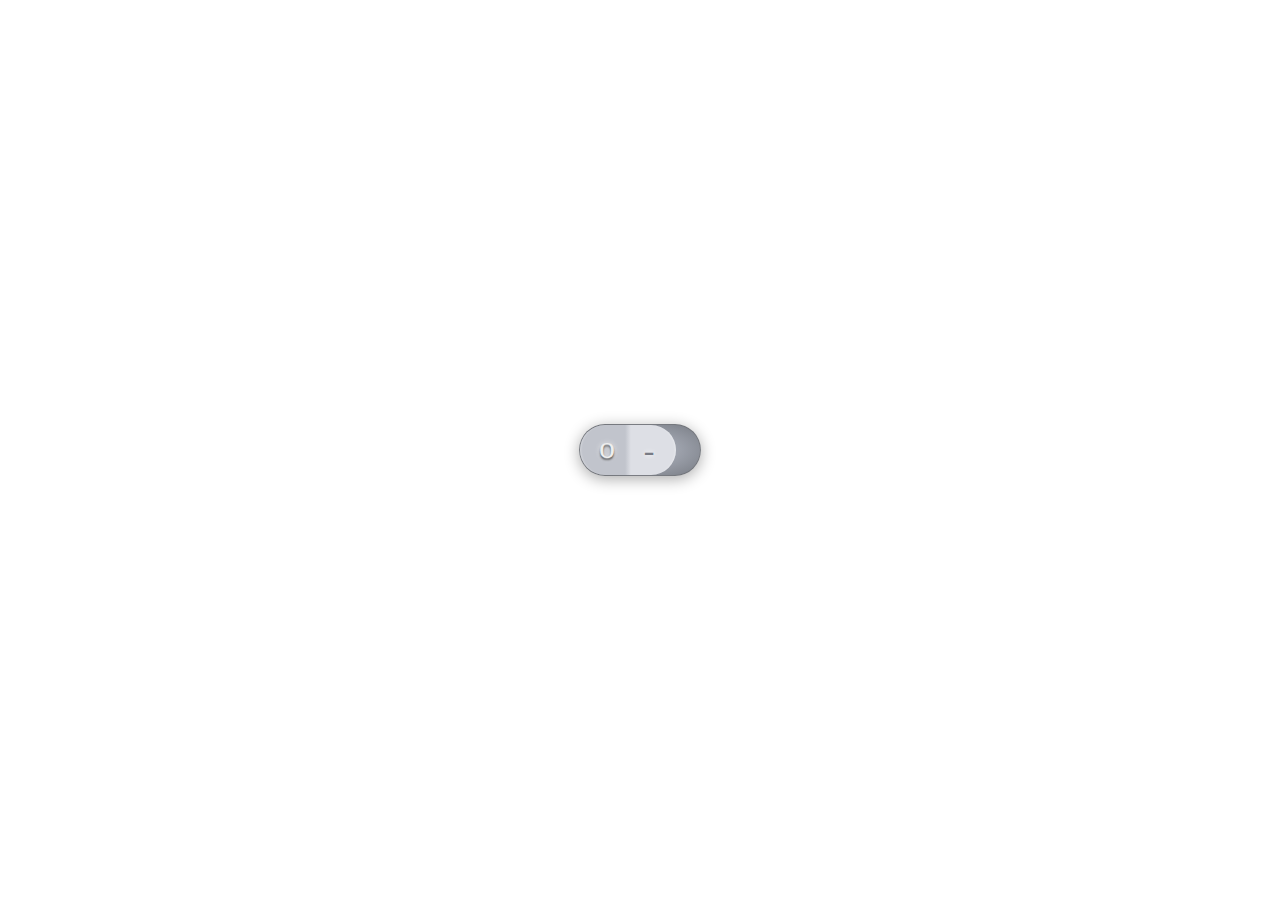
<file: Dark Mode/index.html>
<!DOCTYPE html>
<html lang="en">
<head>
    <meta charset="UTF-8">
    <meta name="viewport" content="width=device-width, initial-scale=1.0">
    <title>Dark Mode</title>
    <link rel="stylesheet" href="style.css">
</head>
<body>
    
    <div class="container">
        <div class="switch">
            <input type="checkbox" name="" id="switch">
            <label for="switch">
                <button></button>
            </label>
        </div>
    </div>

    <script>
        const switchInput = document.getElementById('switch');
        const container = document.querySelector('.container');

        switchInput.addEventListener ('change', () => {
            const audio = new Audio('switch-1.mp3');
            audio.play();
            container.classList.toggle('darkTheme');
        })

    </script>

</body>
</html>
</file>
<file: Dark Mode/style.css>
body {
    margin: 0;
}

.container {
    height: 100vh;
    display: flex;
    justify-content: center;
    align-items: center;
}

.switch input {
    display: none;
}

.switch label {
    display: block;
    width: 120px;
    height: 50px;
    background: radial-gradient(#bbc0cc, #787c84);
    border: 1px solid #5555;
    border-radius: 40px;
    box-shadow: 0 3px 15px #0005;
    cursor: pointer;
}

.switch label button {
    pointer-events: none;
    width: 80%;
    height: 100%;
    border-radius: inherit;
    border: none;
    background: linear-gradient(to right, #c1c4cc 47%, #dddfe5 53%);
    box-shadow: inset -2px 0 2px -1px #fff5, inset 2px 0 2px -1px #fff5;
    display: flex;
    justify-content: center;
    align-items: center;
    transition: .2s;
}

.switch label button::before,
.switch label button::after {
    font-family: Poppins;
    width: 50%;
    content: 'o';
    font-size: xx-large;
    color: #787b84;
}

.switch label button::after {
    content: '-';
}

.switch label button::before {
    color: #eee;
    transform: translateY(-3px);
    text-shadow: 0 2px 2px #555, 0 0 5px #eee;
}

.switch label button::after {
    text-shadow: 0 0 5px #fff;
}

.switch input:checked ~ label {
    background: radial-gradient(#a787fe, #3c2777);
}


.switch input:checked ~ label > button {
    margin-left: 20%;
    background: linear-gradient(to right, #926afe 47%, #754de3 53%);
}

.switch input:checked ~ label > button::before {
    color: #754de3;
    text-shadow: 0 0 5px #fff5;
}

.switch input:checked ~ label > button::after {
    color: #eee;
    text-shadow: 0 2px 2px #555, 0 0 5px #eee;
}

.darkTheme {
    background-color: #201346;
}
</file>
